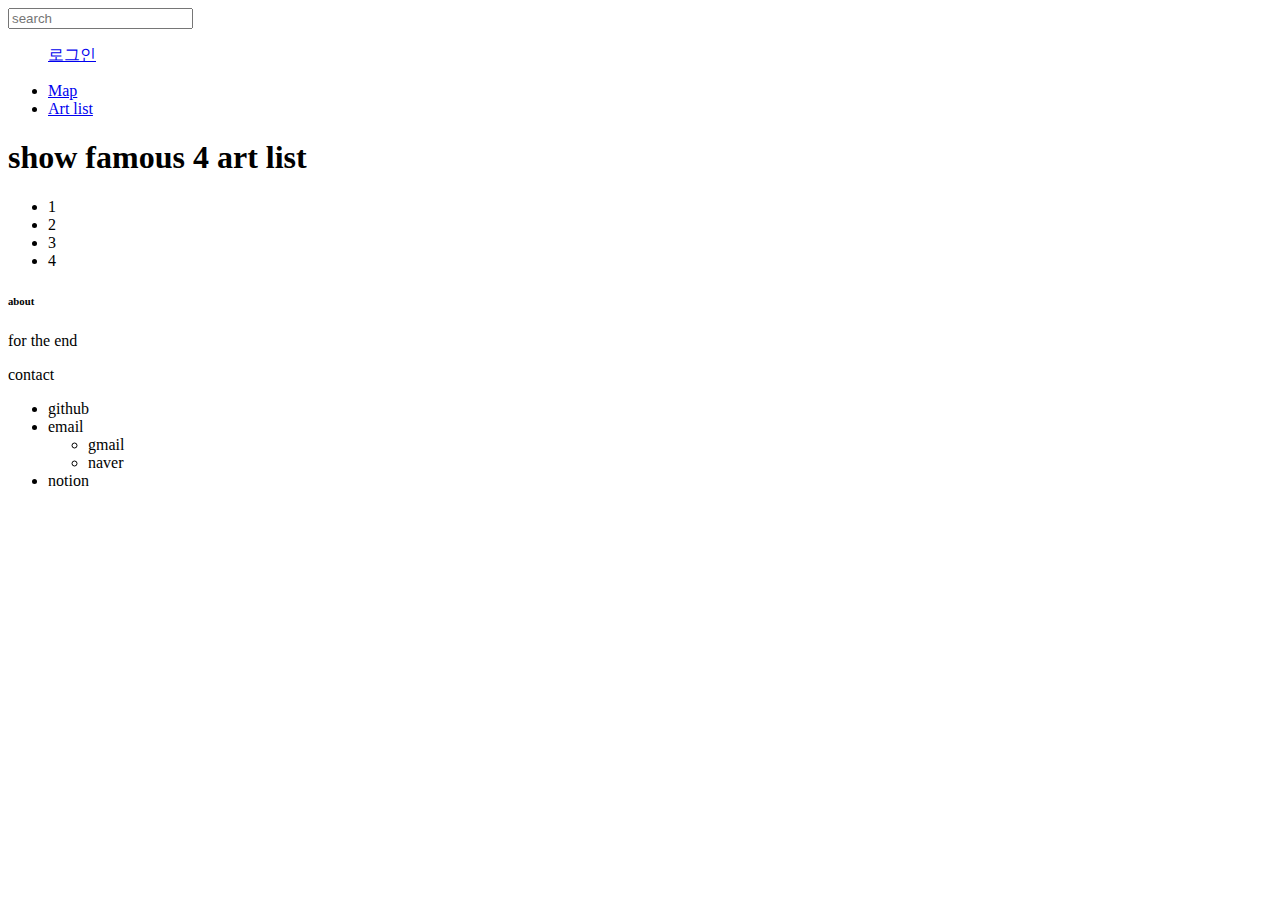
<file: index.html>
<!DOCTYPE html>
<html lang="en">
<head>
    <meta charset="UTF-8">
    <meta http-equiv="X-UA-Compatible" content="IE=edge">
    <meta name="viewport" content="width=device-width, initial-scale=1.0">
    <title>전시 모아보기</title>
</head>
<body>
    <!--Nav bar-->
    <div class="container">
        <div class="search_class">
            <input type="text" placeholder="search">
        </div>

        <ul class="nav_item">
            <a class="nav_link" href="signin.html">
            로그인
            </a>
        </ul>

    </div>
    <div class="next_button">
        <ul>
            <li>
                <a class="map_page" href="mappage.html">
                    Map
                </a>
            </li>
            <li>
                <a class="map_page" href="artlist.html">
                    Art list
                </a>
            </li>
        </ul>
        
    </div>

    <!--main body-->
    <!--link exhibition api-->
    <div>
        <h1>show famous 4 art list</h1>
        <ul>
            <li>
                1
            </li>
            <li>
                2
            </li>
            <li>
                3
            </li>
            <li>
                4
            </li>
        </ul>
    </div>


    <!--footer-->
    <footer class="all_footer">
        <div class="container">
            <div class="row">
                <h6>about</h6>
                <p class="footer_text">for the end</p>
                <p class="footer_text">contact</p>
                <ul>
                    <li>
                        github
                    </li>
                    <li>
                        email
                        <ul>
                            <li>gmail</li>
                            <li>naver</li>
                        </ul>
                    </li>
                    <li>
                        notion
                    </li>
                </ul>
            </div>
        </div>
    </footer>
</body>
</html>
</file>
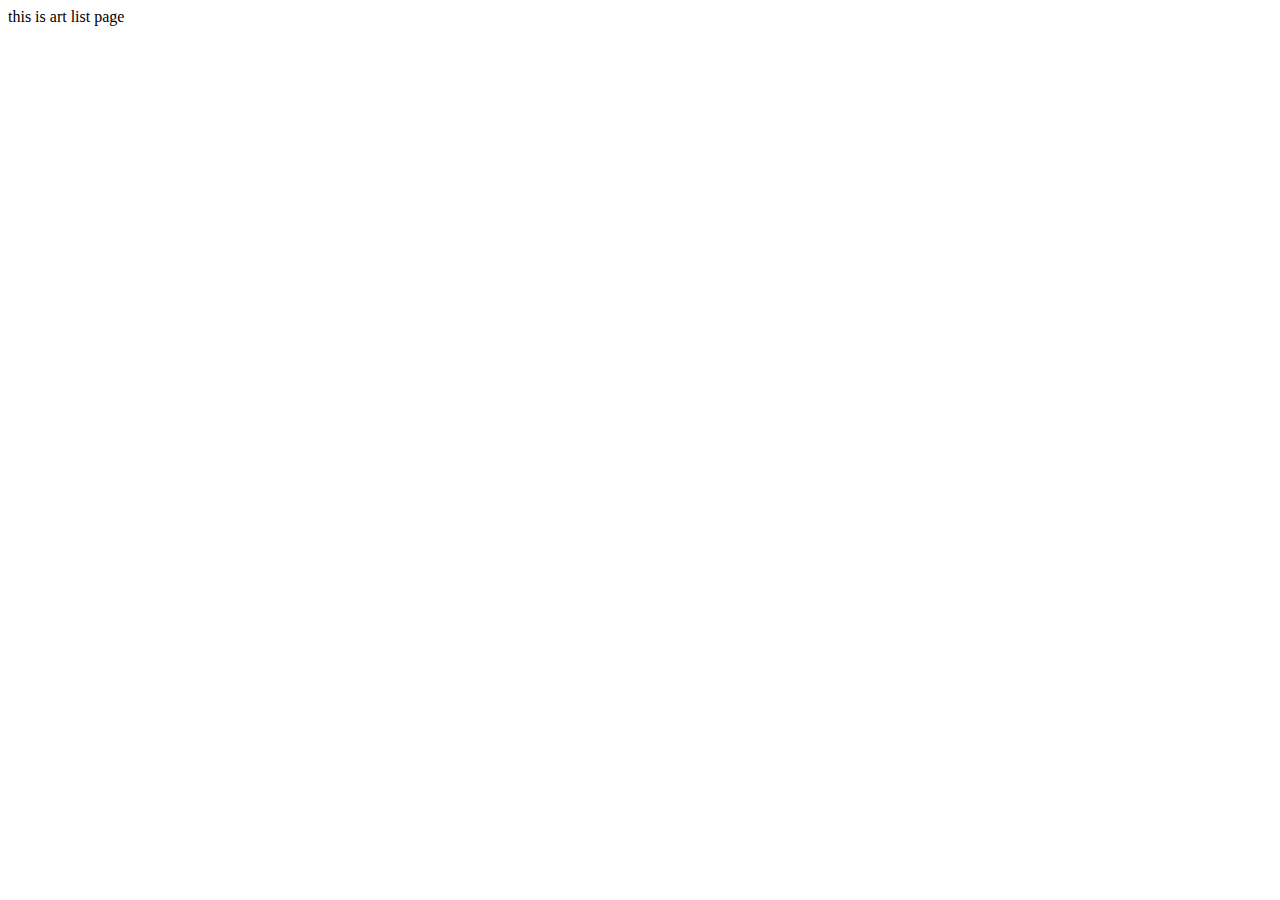
<file: artlist.html>
<!DOCTYPE html>
<html lang="en">
<head>
    <meta charset="UTF-8">
    <meta http-equiv="X-UA-Compatible" content="IE=edge">
    <meta name="viewport" content="width=device-width, initial-scale=1.0">
    <title>art list</title>
</head>
<body>
    this is art list page
</body>
</html>
</file>
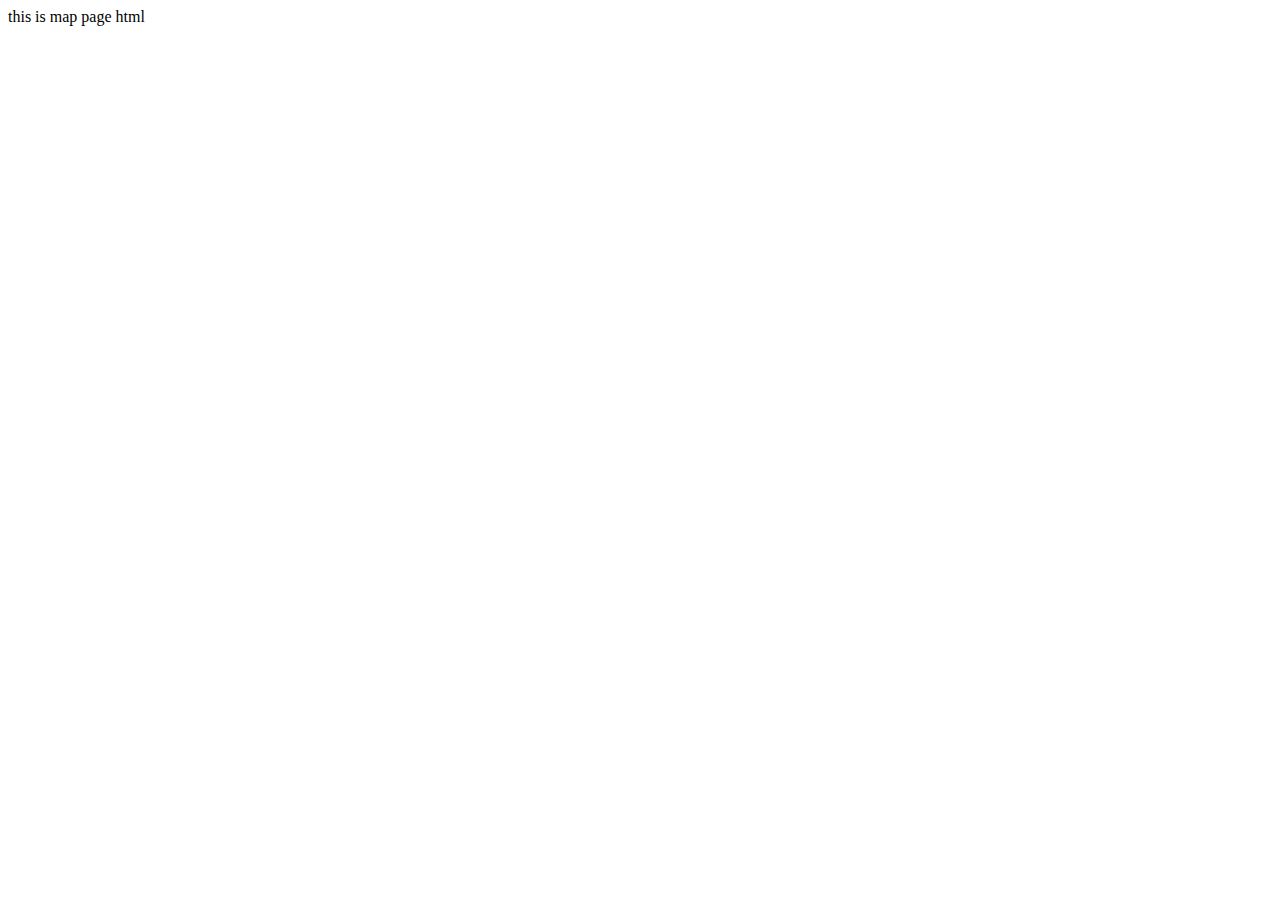
<file: mappage.html>
<!DOCTYPE html>
<html lang="en">
<head>
    <meta charset="UTF-8">
    <meta http-equiv="X-UA-Compatible" content="IE=edge">
    <meta name="viewport" content="width=device-width, initial-scale=1.0">
    <title>map page</title>
</head>
<body>
    this is map page html
</body>
</html>
</file>
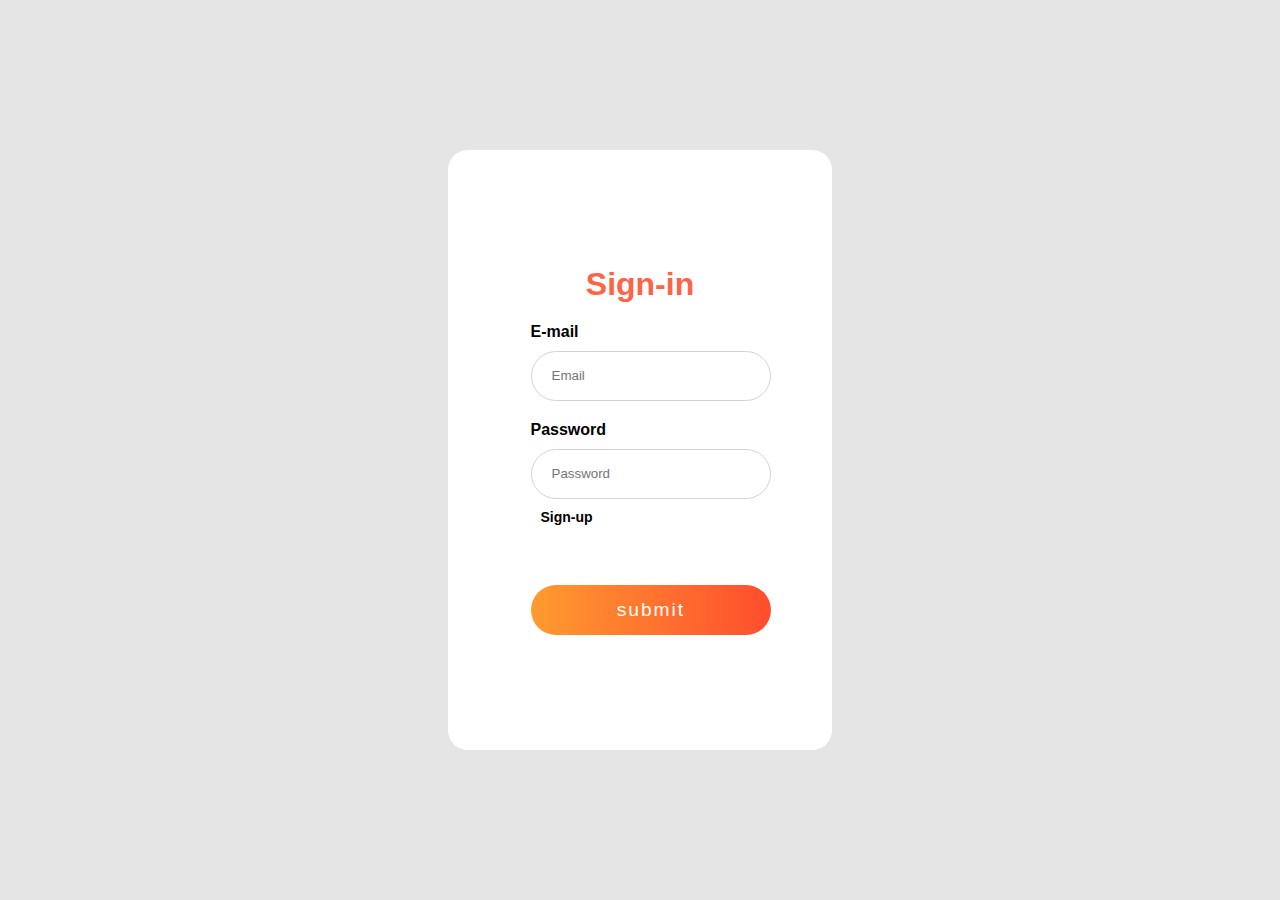
<file: signin.html>
<!DOCTYPE html>
<html lang="en">
<head>
    <script src="/signin.js"></script>
    <meta charset="UTF-8">
    <meta http-equiv="X-UA-Compatible" content="IE=edge">
    <meta name="viewport" content="width=device-width, initial-scale=1.0">
    <title>login</title>
    <link rel="stylesheet" href="./signin.css">
</head>
<body>
    <div class="wrap">
        <div class="login">
            <h2>Sign-in</h2>
            <form onsubmit="return validateForm()">
                <div class="login_id">
                    <h4>E-mail</h4>
                    <input type="email" name="e-mail" id="e-mail" placeholder="Email" required>
                </div>
                <div class="login_pw">
                    <h4>Password</h4>
                    <input type="password" name="password" id="password" placeholder="Password" required>
                </div>
                <div class="login_etc">
                    <div class="signup">
                        <a href="signup.html">Sign-up</a>
                    </div>
                </div>
                <div class="submit">
                    <input type="submit" value="submit">
                </div>
                </form>
            </div>
    </div>
</body>
</html>
</file>
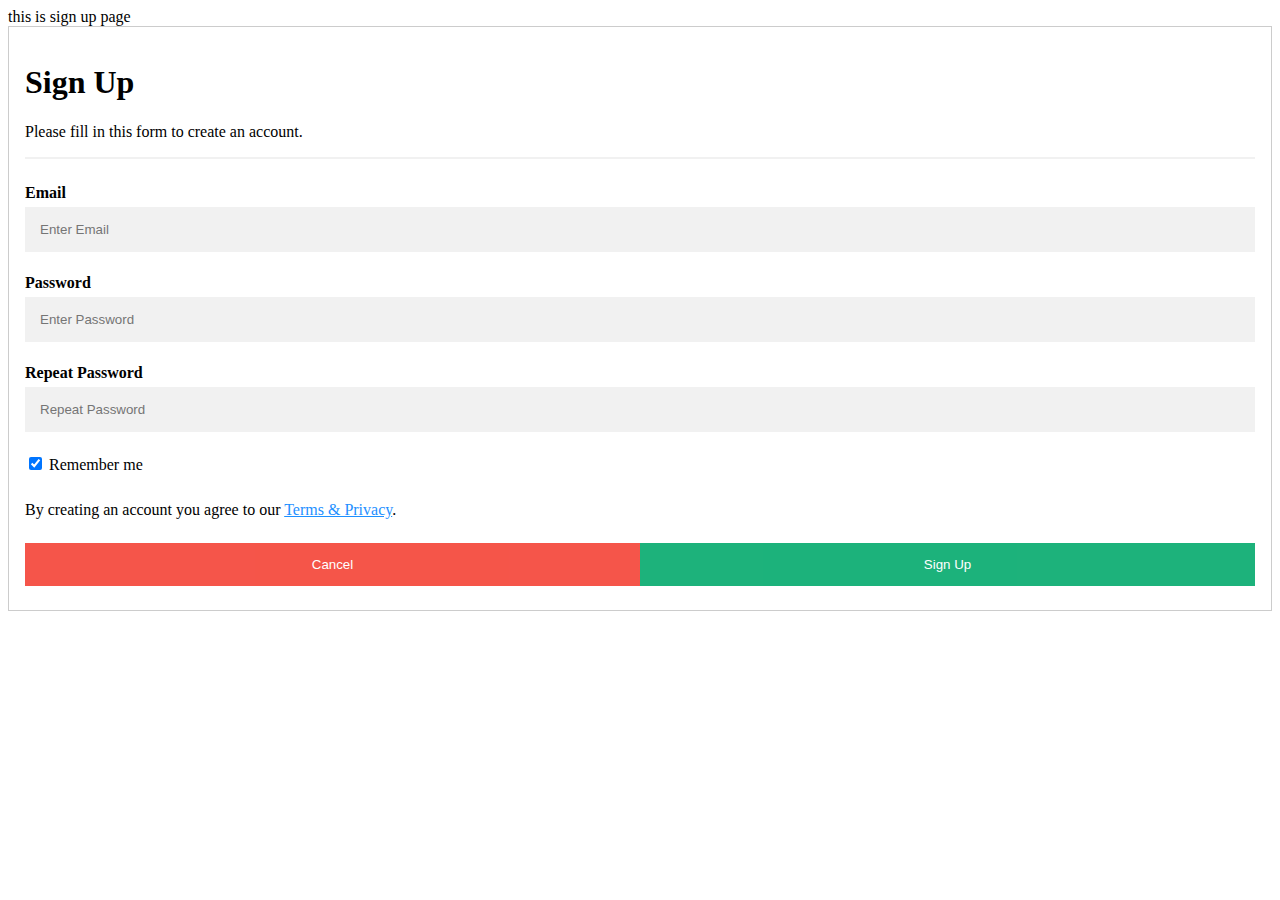
<file: signup.html>
<!DOCTYPE html>
<html lang="en">
<head>
    <meta charset="UTF-8">
    <meta http-equiv="X-UA-Compatible" content="IE=edge">
    <meta name="viewport" content="width=device-width, initial-scale=1.0">
    <title>signup</title>
    <link rel="stylesheet" href="./signup.css">

</head>
<body>
    this is sign up page

    <form action="action_page.php" style="border:1px solid #ccc">
        <div class="container">
          <h1>Sign Up</h1>
          <p>Please fill in this form to create an account.</p>
          <hr>
      
          <label for="email"><b>Email</b></label>
          <input type="text" placeholder="Enter Email" name="email" required>
      
          <label for="psw"><b>Password</b></label>
          <input type="password" placeholder="Enter Password" name="psw" required>
      
          <label for="psw-repeat"><b>Repeat Password</b></label>
          <input type="password" placeholder="Repeat Password" name="psw-repeat" required>
      
          <label>
            <input type="checkbox" checked="checked" name="remember" style="margin-bottom:15px"> Remember me
          </label>
      
          <p>By creating an account you agree to our <a href="#" style="color:dodgerblue">Terms & Privacy</a>.</p>
      
          <div class="clearfix">
            <button type="button" class="cancelbtn">Cancel</button>
            <button type="submit" class="signupbtn">Sign Up</button>
          </div>
        </div>
      </form>
</body>
</html>
</file>
<file: signin.css>
* {
    margin: 0;
    padding: 0;
    box-sizing: border-box;
    font-family: "Noto Sans KR", sans-serif;
  }
  
  a {
    text-decoration: none;
    color: black;
  }
  
  li {
    list-style: none;
  }
  
  .wrap {
    width: 100%;
    height: 100vh;
    display: flex;
    align-items: center;
    justify-content: center;
    background: rgba(0, 0, 0, 0.1);
  }
  
  .login {
    width: 30%;
    height: 600px;
    background: white;
    border-radius: 20px;
    display: flex;
    justify-content: center;
    align-items: center;
    flex-direction: column;
  }
  
  h2 {
    color: tomato;
    font-size: 2em;
  }
  
  

  .login_id {
    margin-top: 20px;
    width: 110%;
  }
  
  .login_id input {
    width: 100%;
    height: 50px;
    border-radius: 30px;
    margin-top: 10px;
    padding: 0px 20px;
    border: 1px solid lightgray;
    outline: none;
  }
  
  .login_pw {
    margin-top: 20px;
    width: 110%;
  }
  
  .login_pw input {
    width: 100%;
    height: 50px;
    border-radius: 30px;
    margin-top: 10px;
    padding: 0px 20px;
    border: 1px solid lightgray;
    outline: none;
  }
  
  .login_etc {
    padding: 10px;
    width: 105%;
    font-size: 14px;
    display: flex;
    justify-content: space-between;
    align-items: center;
    font-weight: bold;
  }
  
  .submit {
    margin-top: 50px;
    width: 110%;
  }
  .submit input {
    width: 100%;
    height: 50px;
    border: 0;
    outline: none;
    border-radius: 40px;
    background: linear-gradient(to left, rgb(255, 77, 46), rgb(255, 155, 47));
    color: white;
    font-size: 1.2em;
    letter-spacing: 2px;
  }
</file>
<file: signup.css>
* {box-sizing: border-box}

/* Full-width input fields */
  input[type=text], input[type=password] {
  width: 100%;
  padding: 15px;
  margin: 5px 0 22px 0;
  display: inline-block;
  border: none;
  background: #f1f1f1;
}

input[type=text]:focus, input[type=password]:focus {
  background-color: #ddd;
  outline: none;
}

hr {
  border: 1px solid #f1f1f1;
  margin-bottom: 25px;
}

/* Set a style for all buttons */
button {
  background-color: #04AA6D;
  color: white;
  padding: 14px 20px;
  margin: 8px 0;
  border: none;
  cursor: pointer;
  width: 100%;
  opacity: 0.9;
}

button:hover {
  opacity:1;
}

/* Extra styles for the cancel button */
.cancelbtn {
  padding: 14px 20px;
  background-color: #f44336;
}

/* Float cancel and signup buttons and add an equal width */
.cancelbtn, .signupbtn {
  float: left;
  width: 50%;
}

/* Add padding to container elements */
.container {
  padding: 16px;
}

/* Clear floats */
.clearfix::after {
  content: "";
  clear: both;
  display: table;
}

/* Change styles for cancel button and signup button on extra small screens */
@media screen and (max-width: 300px) {
  .cancelbtn, .signupbtn {
    width: 100%;
  }
}
</file>
